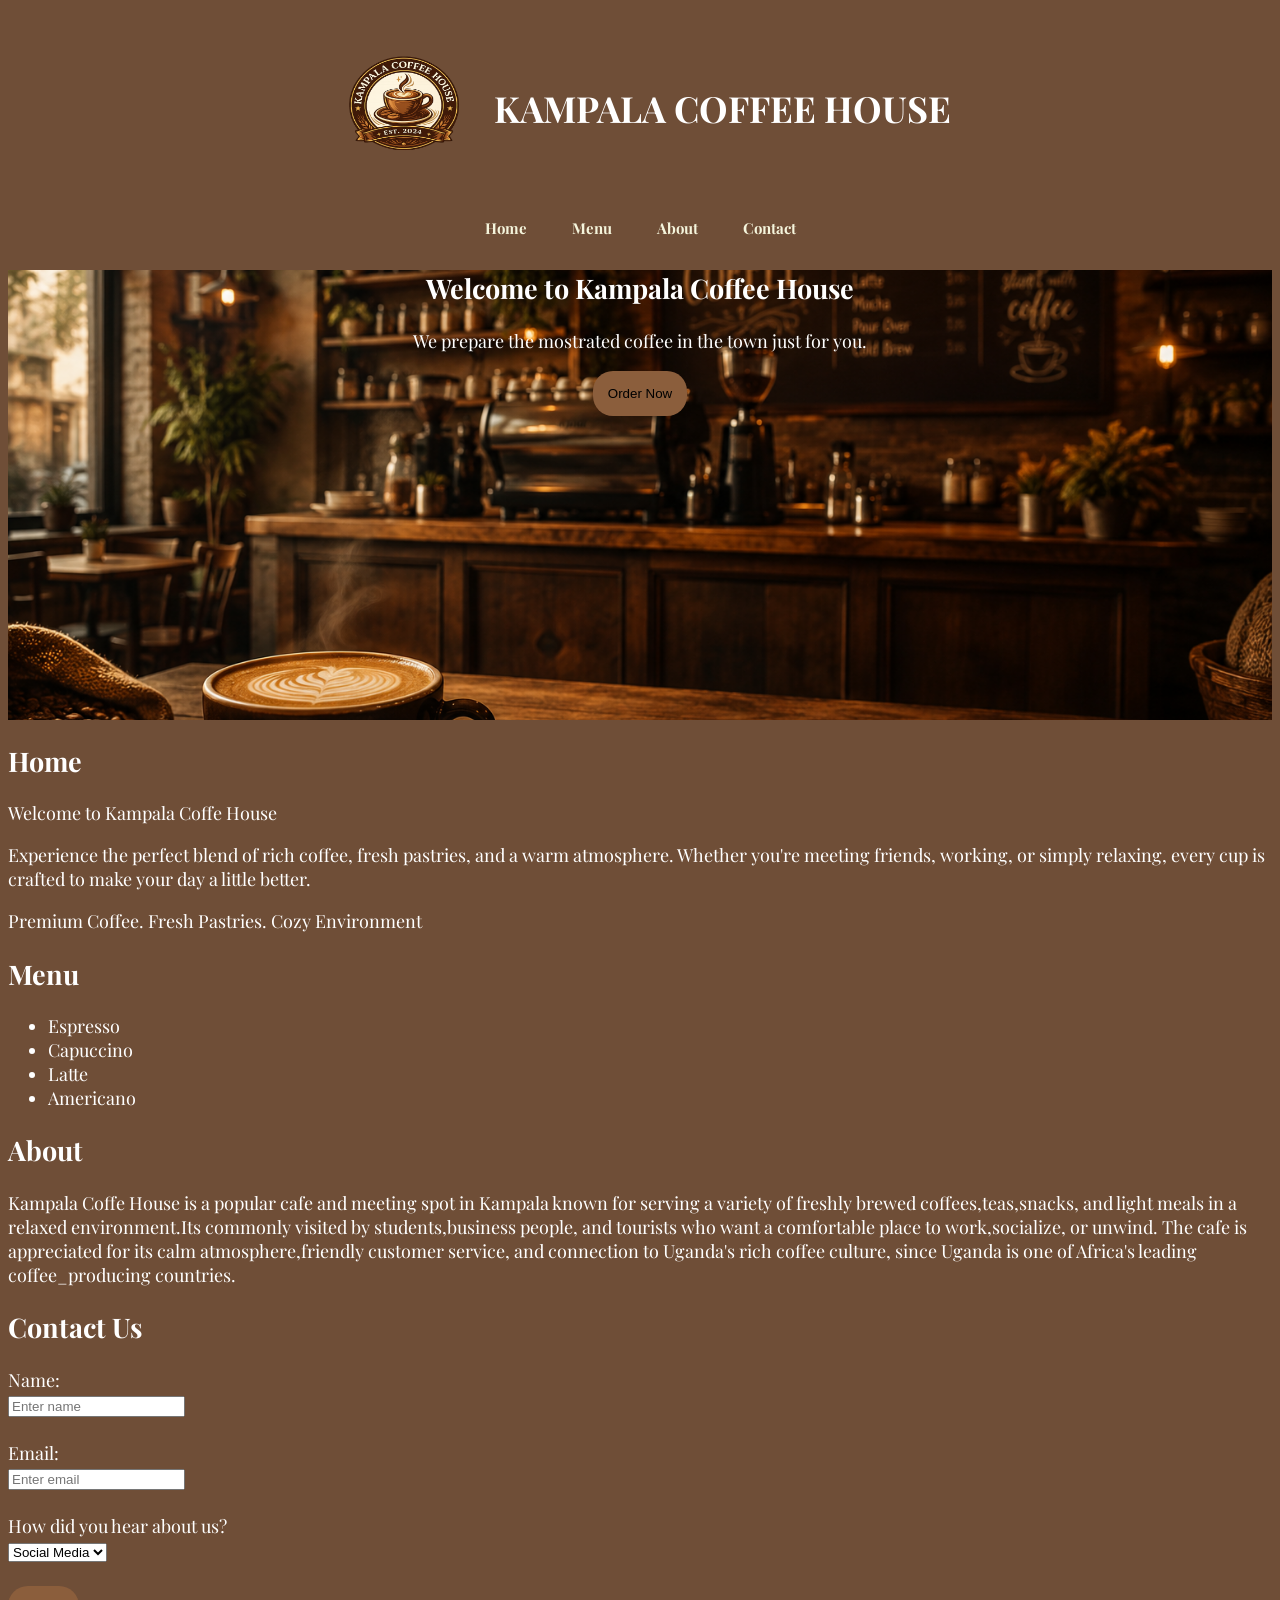
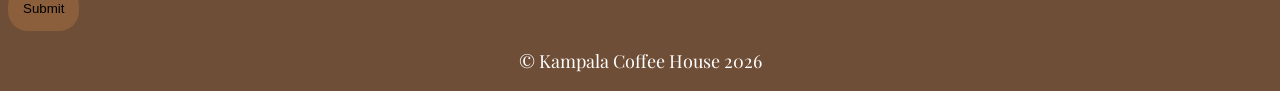
<file: index.html>
<!DOCTYPE html>
<html lang="en">
<head>
    <link href="https://fonts.googleapis.com/css2?family=Playfair+Display:wght@400;700&display=swap" rel="stylesheet">
    <meta charset="UTF-8">
    <meta name="viewport" content="width=device-width, initial-scale=1.0">
    <link rel="stylesheet" href="style.css">
    <title>Kampala Coffee House</title>
</head>
<body>
    <header>
        <div class="brand">
            <img src="logo.png" alt="Kampala Coffee House Logo" class="logo">
        <h1>KAMPALA COFFEE HOUSE</h1>
        </div>
        <nav class="navbar">
            
                <a href="#home">Home</a>
                <a href="#menu">Menu</a>
                <a href="#about">About</a>
                <a href="#contact">Contact</a>
            
        </nav>
    </header>
    <main>
        <section id="home" class="hero">
            <h2>Welcome to Kampala Coffee House</h2>
            <p>We prepare the mostrated coffee in the town just for you.</p>
            <button id="orderBtn">Order Now</button>
        </section>
    </main>
    <section id="home">
        <h2>Home</h2>
        <p>Welcome to Kampala Coffe House</p>
        <p>Experience the perfect blend of rich coffee, fresh pastries, and a warm atmosphere. Whether you're meeting friends, working, or simply relaxing, every cup is crafted to make your day a little better.</p>
        <p>Premium Coffee. Fresh Pastries. Cozy Environment</p>
    </section>
    <section id="menu">
        <h2>Menu</h2>
        <ul>
        <li>Espresso</li>
        <li>Capuccino</li>
        <li>Latte</li>
        <li>Americano</li>
        </ul>
    </section>
    <section id="about">
    <h2>About</h2>
    <p>Kampala Coffe House is a popular cafe and meeting spot in Kampala known for serving a variety of freshly brewed coffees,teas,snacks, and light meals in a relaxed environment.Its commonly visited by students,business people, and tourists who want a comfortable place to work,socialize, or unwind. The cafe is appreciated for its calm atmosphere,friendly customer service, and connection to Uganda's rich coffee culture, since Uganda is one of Africa's leading coffee_producing countries.</p>
    </section>
    <section id="contact">
        <h2>Contact Us</h2>
    <form>
        <label for="name">Name:</label><br>
        <input type="text" id="name" placeholder="Enter name" name="name" required><br><br>

        <label for="email">Email:</label><br>
        <input type="email" id="email" placeholder="Enter email" name="email" required><br><br>

        <label for="source">How did you hear about us?</label><br>
        <select id="source" name="source">
            <option value="social media">Social Media</option>
            <option value="friends">Friends</option>
            <option value="google">Google</option>
        </select><br><br>
        <button type="submit">Submit</button>
    </form>
    </section>
    <footer>
        <p>&copy Kampala Coffee House 2026</p>
    </footer>
    <script src="script.js"></script>
</body>
</html>
</file>
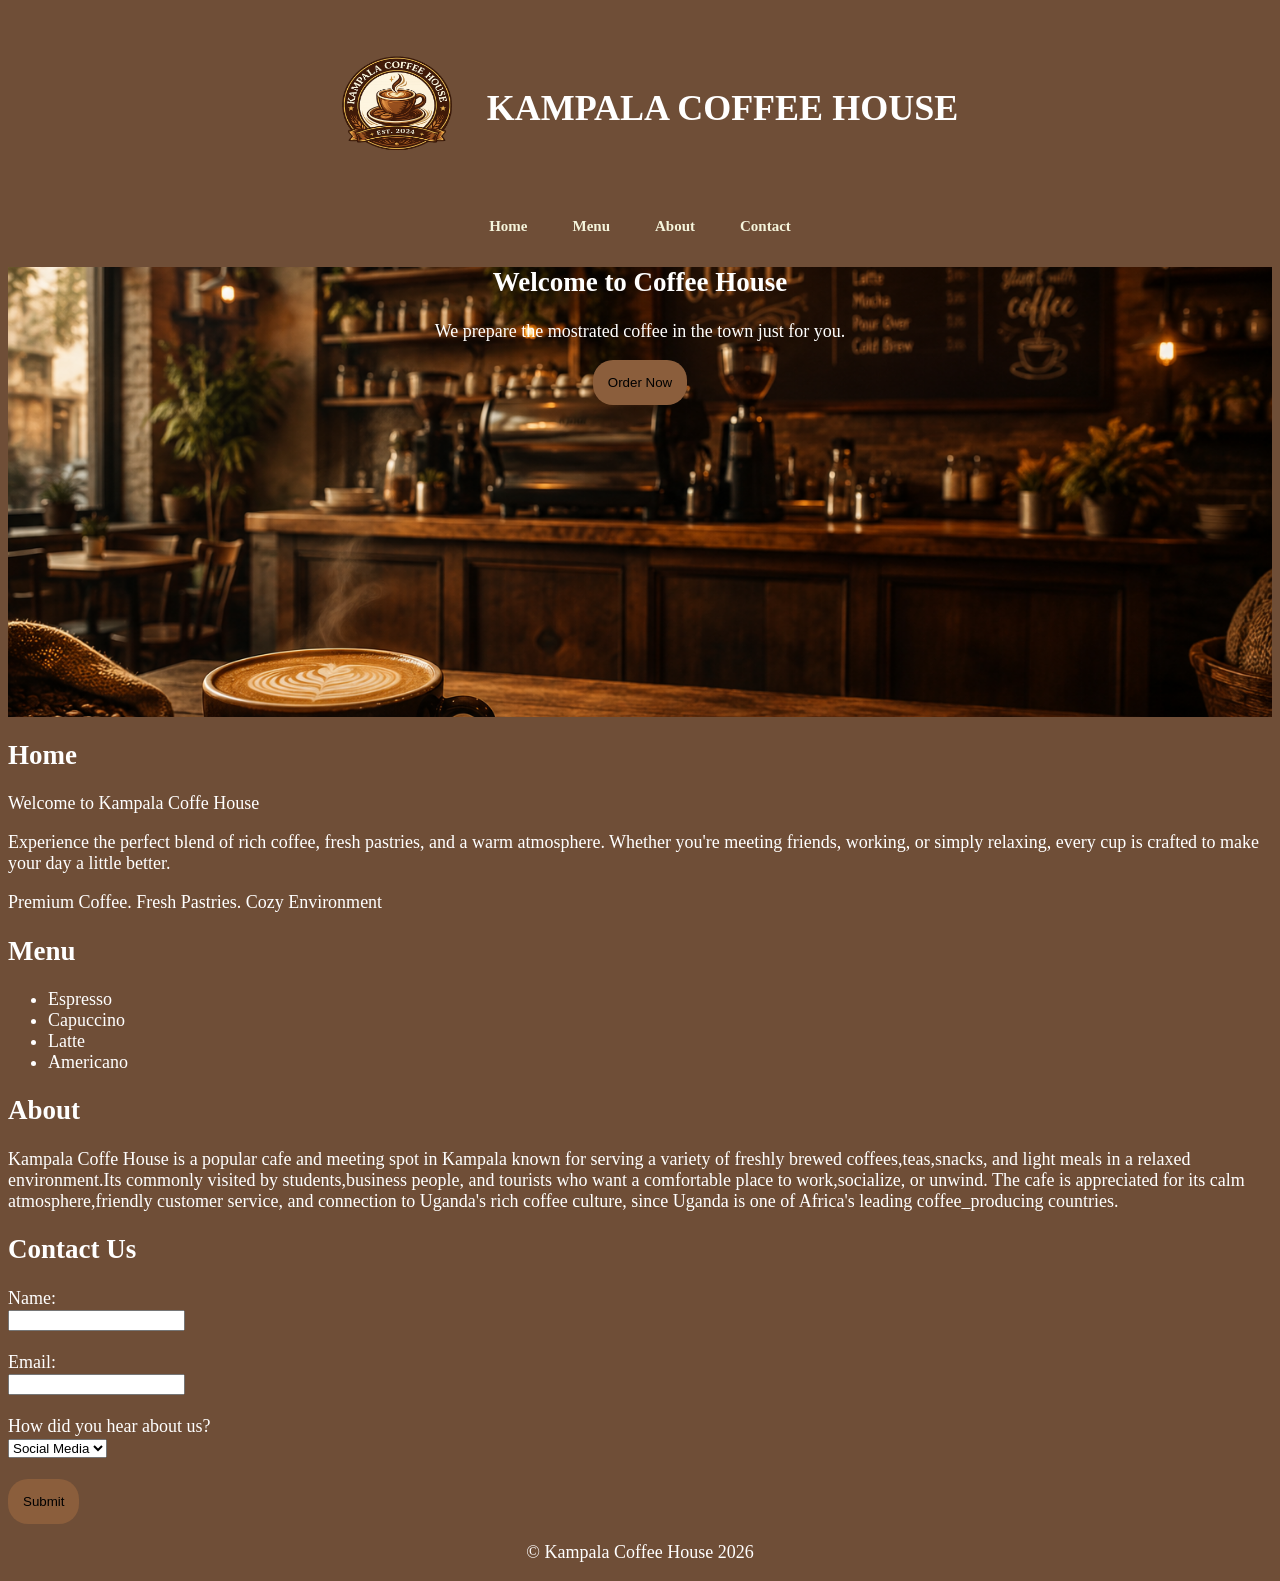
<file: Kampala Coffee House.html>
<!DOCTYPE html>
<html lang="en">
<head>
    <link rel="stylesheet" href="style.css">
    <title>Kampala Coffee House</title>
</head>
<body>
    <header>
        <div class="brand">
            <img src="logo.png" alt="Kampala Coffee House Logo" class="logo">
        <h1>KAMPALA COFFEE HOUSE</h1>
        </div>
        <nav class="navbar">
            
                <a href="#home">Home</a>
                <a href="#menu">Menu</a>
                <a href="#about">About</a>
                <a href="#contact">Contact</a>
            
        </nav>
    </header>
    <main>
        <section id="home" class="hero">
            <h2>Welcome to Coffee House</h2>
            <p>We prepare the mostrated coffee in the town just for you.</p>
            <button id="orderBtn">Order Now</button>
        </section>
    </main>
    <section id="home">
        <h2>Home</h2>
        <p>Welcome to Kampala Coffe House</p>
        <p>Experience the perfect blend of rich coffee, fresh pastries, and a warm atmosphere. Whether you're meeting friends, working, or simply relaxing, every cup is crafted to make your day a little better.</p>
        <p>Premium Coffee. Fresh Pastries. Cozy Environment</p>
    </section>
    <section id="menu">
        <h2>Menu</h2>
        <ul>
        <li>Espresso</li>
        <li>Capuccino</li>
        <li>Latte</li>
        <li>Americano</li>
        </ul>
    </section>
    <section id="about">
    <h2>About</h2>
    <p>Kampala Coffe House is a popular cafe and meeting spot in Kampala known for serving a variety of freshly brewed coffees,teas,snacks, and light meals in a relaxed environment.Its commonly visited by students,business people, and tourists who want a comfortable place to work,socialize, or unwind. The cafe is appreciated for its calm atmosphere,friendly customer service, and connection to Uganda's rich coffee culture, since Uganda is one of Africa's leading coffee_producing countries.</p>
    </section>
    <section id="contact">
        <h2>Contact Us</h2>
    <form>
        <label for="name">Name:</label><br>
        <input type="text" id="name" name="name" required><br><br>

        <label for="email">Email:</label><br>
        <input type="email" id="email" name="email" required><br><br>

        <label for="source">How did you hear about us?</label><br>
        <select id="source" name="source">
            <option value="social media">Social Media</option>
            <option value="friends">Friends</option>
            <option value="google">Google</option>
        </select><br><br>
        <button type="submit">Submit</button>
    </form>
    </section>
    <footer>
        <p>&copy Kampala Coffee House 2026</p>
    </footer>
    <script src="script.js"></script>
</body>
</html>
</file>
<file: style.css>
.navbar a{
    color: #f5f5dc;
    text-decoration: none;
    margin: 0 15px;
    font-size: 15px;
    font-weight: bold;
    transition: 0.3s;
    
}
.navbar{
    display: flex;
    gap: 15px;
    padding: 10px 20px;
    justify-content: center;
}
.navbar a:hover{
    color: white;
}
h1{
    text-align: center;
}

.hero{
     background-image: url('coffee.png');
    background-size: cover;
    background-position: center;
    background-repeat: no-repeat;
    height: 50vh;
    color: white;
    text-align: center;
}

   
button{
    padding: 15px;
    margin: 0;
    border: 0;
    border-radius: 20px;
    background-color: #8b5e3c;
}
button:hover{
    background-color: red;
}
footer{
    text-align: center;
}
body{
    font-family: 'Playfair Display', serif;
    background-color: #6f4e37;
    color: white;
    font-size: large;
}
.brand{
    display: flex;
    align-items: center;
    justify-content: center;
    gap: 15px;
}
.logo{
    width: 150px;
    height: 200px;
    border-radius: 50%;
}
html{
    scroll-behavior: smooth;
}
</file>
